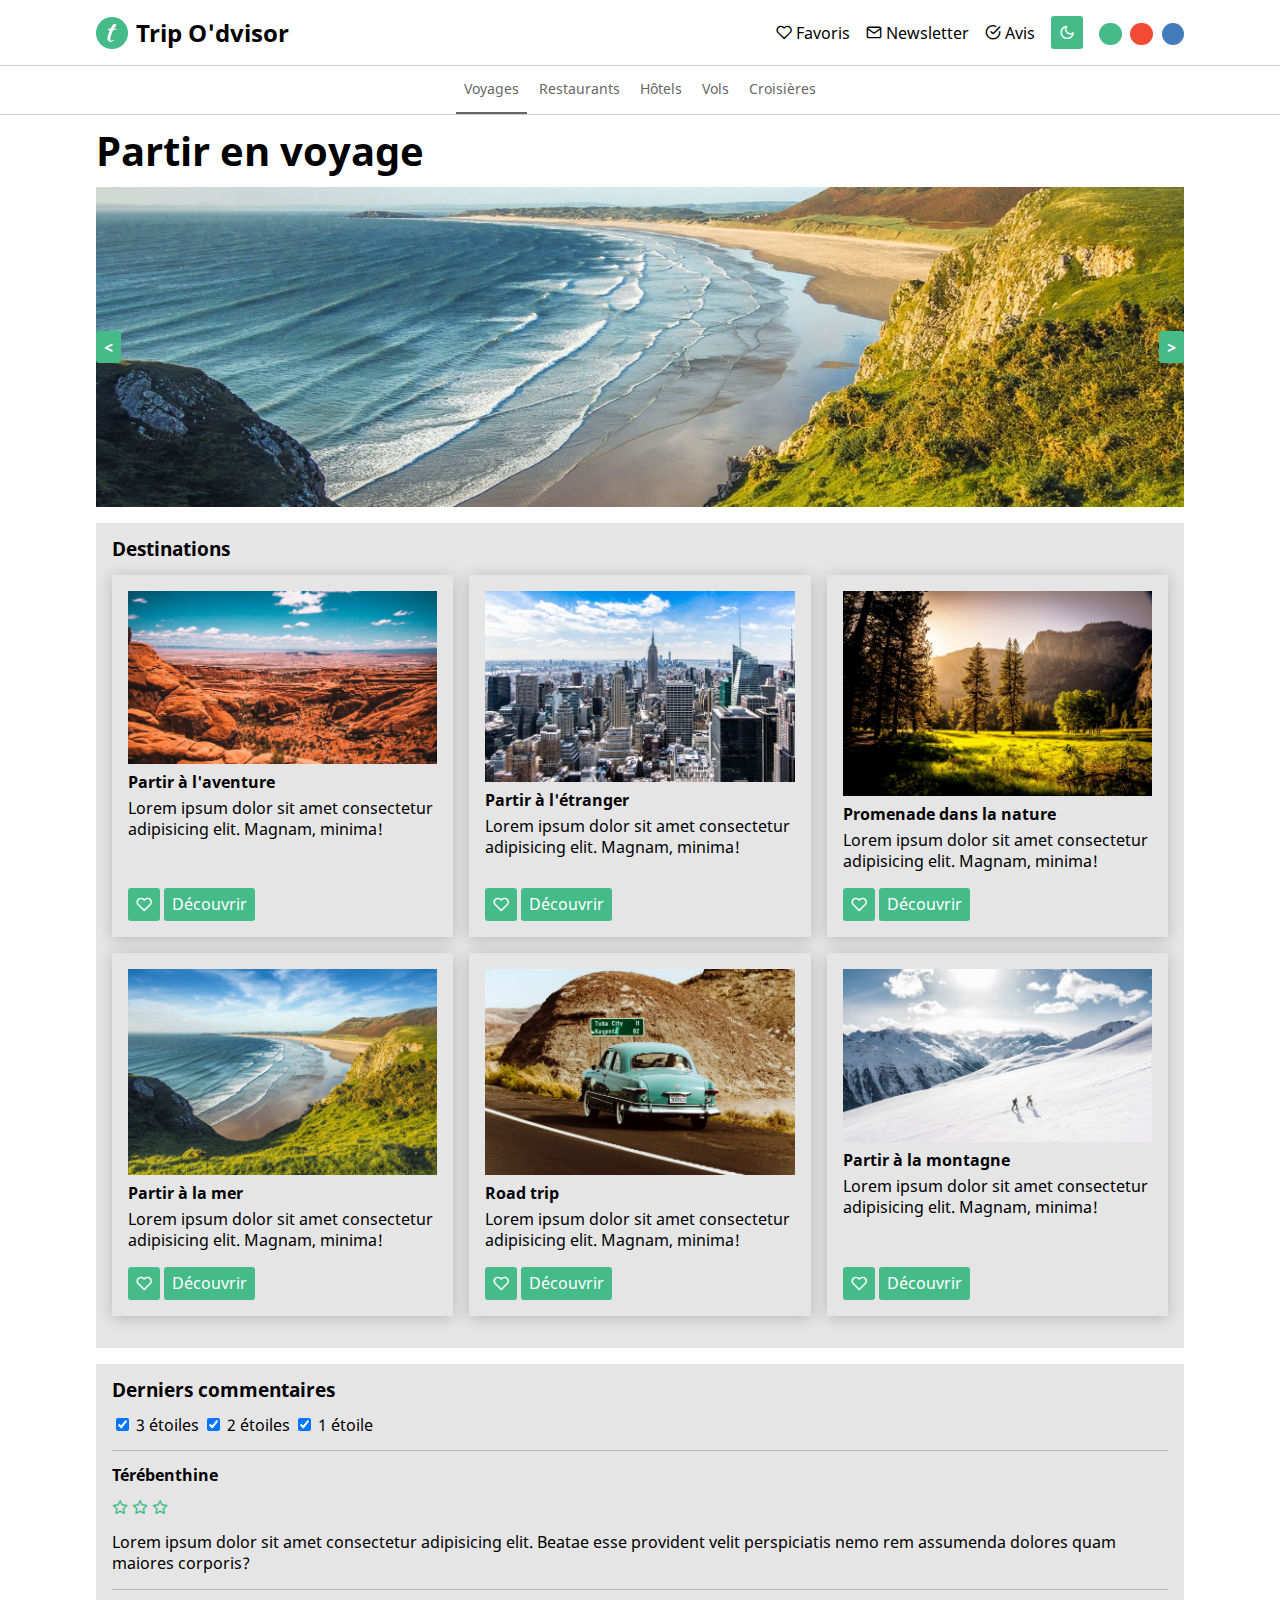
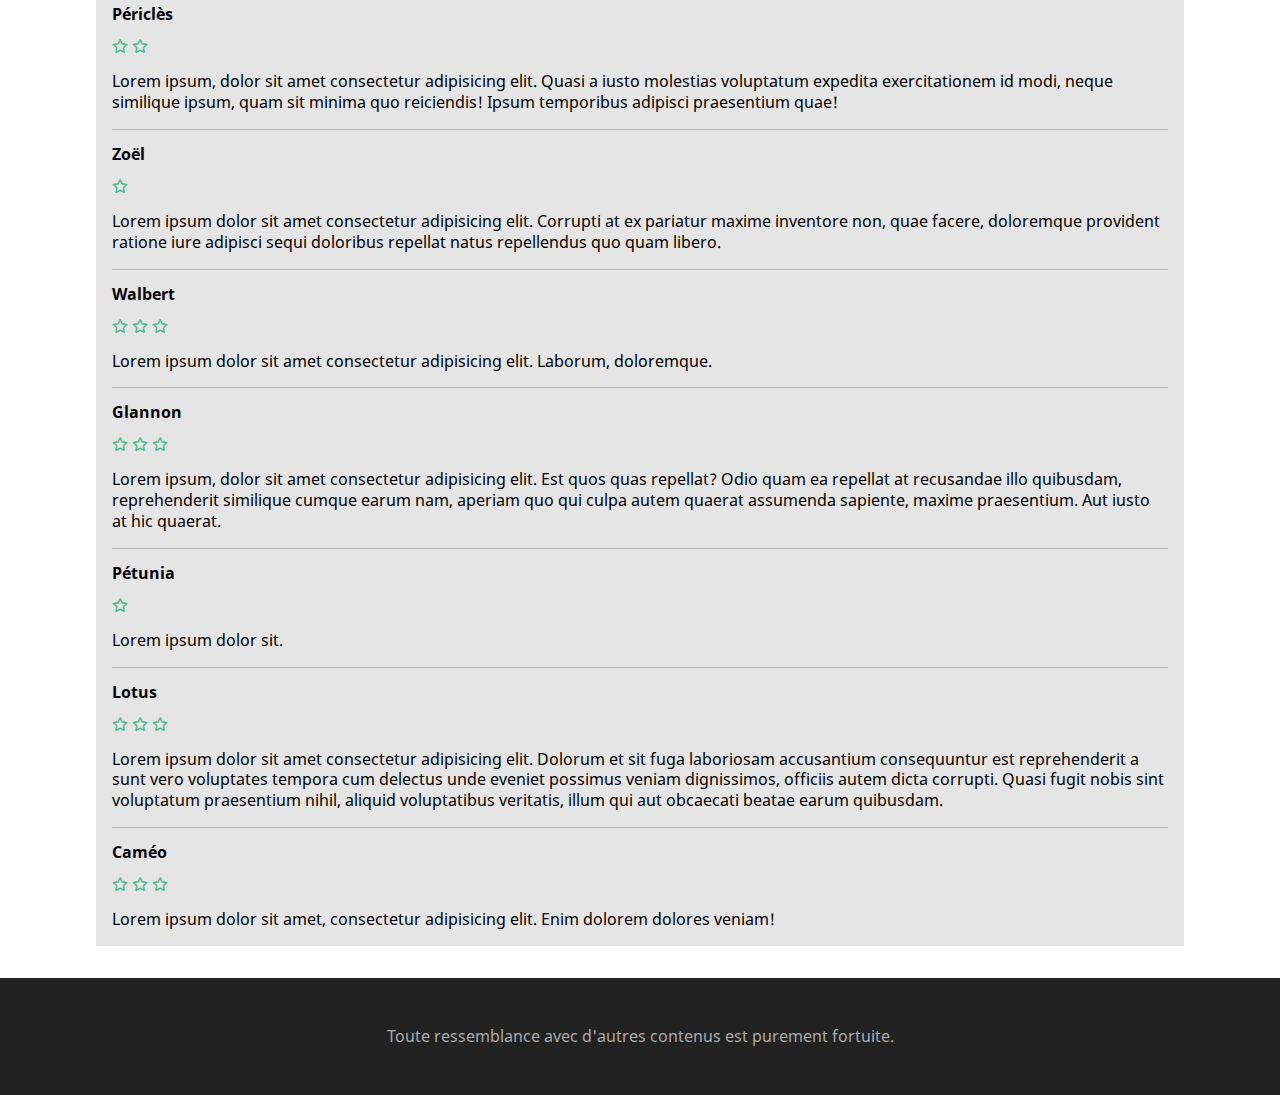
<file: app/TripOdvisor/index.html>
<!DOCTYPE html>
<html lang="fr">

<head>
  <meta charset="UTF-8">
  <meta name="viewport" content="width=device-width, initial-scale=1.0">
  <title>Trip O'dvisor</title>
  <link rel="stylesheet" href="css/reset.css">
  <link rel="stylesheet" href="css/fonts.css">
  <link rel="stylesheet" href="css/styles.css">
  <link rel="shortcut icon" href="img/favicon.ico" type="image/x-icon">
</head>

<body>

  <header class="header">
    <nav>
      <div class="header__part">
        <div class="container">
          <div class="header__flex">
            <a class="logo" href="">
              <img id="logoImage" class="logo__image" src="img/logo-theme-green.png" alt="">
              <span class="logo__title">Trip O'dvisor</span>
            </a>
            <div class="menu">
              <div class="menu__item"><i class="icon-heart"></i> Favoris</div>
              <div class="menu__item" id="newsletter-link"><i class="icon-mail"></i> Newsletter</div>
              <div class="menu__item"><i class="icon-check-circle"></i> Avis</div>
              <button id="theme-switch" class="btn" type="button" aria-label="Changer le thème"><i
                  class="icon-moon"></i></button>
              <div class="menu__color-switcher">
                <button id="theme-green" class="theme-button" type="button"
                  aria-label="Changer la couleur du thème"></button>
                <button id="theme-red" class="theme-button" type="button"
                  aria-label="Changer la couleur du thème"></button>
                <button id="theme-blue" class="theme-button" type="button"
                  aria-label="Changer la couleur du thème"></button>
              </div>
            </div>
          </div>
        </div>
      </div>
      <div class="header__part">
        <div class="container">
          <div class="submenu">
            <a class="submenu__item submenu__item--current" href="">Voyages</a>
            <a class="submenu__item" href="">Restaurants</a>
            <a class="submenu__item" href="">Hôtels</a>
            <a class="submenu__item" href="">Vols</a>
            <a class="submenu__item" href="">Croisières</a>
          </div>
        </div>
      </div>
    </nav>
  </header>

  <main class="container">
    <div class="content">
      <h1 class="content__title">Partir en voyage</h1>

      <section class="slider">
        <button class="btn slider__btn" type="button" aria-label="Précédent">&lt;</button>
        <button class="btn slider__btn" type="button" aria-label="Suivant">&gt;</button>
      </section>

      <section class="segment">
        <h2 class="segment__title">Destinations</h2>
        <div class="cards">
          <article class="card">
            <div class="card__content">
              <img class="card__image" src="img/canyon.jpg" alt="">
              <h3 class="card__title">Partir à l'aventure</h3>
              <p class="card__desc">Lorem ipsum dolor sit amet consectetur adipisicing elit. Magnam, minima!</p>
            </div>
            <div class="card__action">
              <button class="btn btn__like" type="button" aria-label="J'aime"><i class="icon-heart"></i></button> <a
                class="btn" href="">Découvrir</a>
            </div>
          </article>
          <article class="card">
            <div class="card__content">
              <img class="card__image" src="img/city.jpg" alt="">
              <h3 class="card__title">Partir à l'étranger</h3>
              <p class="card__desc">Lorem ipsum dolor sit amet consectetur adipisicing elit. Magnam, minima!</p>
            </div>
            <div class="card__action">
              <button class="btn btn__like" type="button" aria-label="J'aime"><i class="icon-heart"></i></button> <a
                class="btn" href="">Découvrir</a>
            </div>
          </article>
          <article class="card">
            <div class="card__content">
              <img class="card__image" src="img/nature.jpg" alt="">
              <h3 class="card__title">Promenade dans la nature</h3>
              <p class="card__desc">Lorem ipsum dolor sit amet consectetur adipisicing elit. Magnam, minima!</p>
            </div>
            <div class="card__action">
              <button class="btn btn__like" type="button" aria-label="J'aime"><i class="icon-heart"></i></button> <a
                class="btn" href="">Découvrir</a>
            </div>
          </article>
          <article class="card">
            <div class="card__content">
              <img class="card__image" src="img/ocean.jpg" alt="">
              <h3 class="card__title">Partir à la mer</h3>
              <p class="card__desc">Lorem ipsum dolor sit amet consectetur adipisicing elit. Magnam, minima!</p>
            </div>
            <div class="card__action">
              <button class="btn btn__like" type="button" aria-label="J'aime"><i class="icon-heart"></i></button> <a
                class="btn" href="">Découvrir</a>
            </div>
          </article>
          <article class="card">
            <div class="card__content">
              <img class="card__image" src="img/road.jpg" alt="">
              <h3 class="card__title">Road trip</h3>
              <p class="card__desc">Lorem ipsum dolor sit amet consectetur adipisicing elit. Magnam, minima!</p>
            </div>
            <div class="card__action">
              <button class="btn btn__like" type="button" aria-label="J'aime"><i class="icon-heart"></i></button> <a
                class="btn" href="">Découvrir</a>
            </div>
          </article>
          <article class="card">
            <div class="card__content">
              <img class="card__image" src="img/ski.jpg" alt="">
              <h3 class="card__title">Partir à la montagne</h3>
              <p class="card__desc">Lorem ipsum dolor sit amet consectetur adipisicing elit. Magnam, minima!</p>
            </div>
            <div class="card__action">
              <button class="btn btn__like" type="button" aria-label="J'aime"><i class="icon-heart"></i></button> <a
                class="btn" href="">Découvrir</a>
            </div>
          </article>
        </div>
      </section>

      <section class="segment">
        <h2 class="segment__title">Derniers commentaires</h2>
        <div class="filters">
          <span class="filter">
            <input type="checkbox" name="rating" value="3" id="rating-3" checked>
            <label for="rating-3">3 étoiles</label>
          </span>
          <span class="filter">
            <input type="checkbox" name="rating" value="2" id="rating-2" checked>
            <label for="rating-2">2 étoiles</label>
          </span>
          <span class="filter">
            <input type="checkbox" name="rating" value="1" id="rating-1" checked>
            <label for="rating-1">1 étoile</label>
          </span>
        </div>
        <article class="review" data-rating="3">
          <h3 class="review__title">Térébenthine</h3>
          <div class="review__stars">
            <i class="icon-star"></i>
            <i class="icon-star"></i>
            <i class="icon-star"></i>
          </div>
          <p>Lorem ipsum dolor sit amet consectetur adipisicing elit. Beatae esse provident velit perspiciatis nemo rem
            assumenda dolores quam maiores corporis?</p>
        </article>
        <article class="review" data-rating="2">
          <h3 class="review__title">Périclès</h3>
          <div class="review__stars">
            <i class="icon-star"></i>
            <i class="icon-star"></i>
          </div>
          <p>Lorem ipsum, dolor sit amet consectetur adipisicing elit. Quasi a iusto molestias voluptatum expedita
            exercitationem id modi, neque similique ipsum, quam sit minima quo reiciendis! Ipsum temporibus adipisci
            praesentium quae!</p>
        </article>
        <article class="review" data-rating="1">
          <h3 class="review__title">Zoël</h3>
          <div class="review__stars">
            <i class="icon-star"></i>
          </div>
          <p>Lorem ipsum dolor sit amet consectetur adipisicing elit. Corrupti at ex pariatur maxime inventore non, quae
            facere, doloremque provident ratione iure adipisci sequi doloribus repellat natus repellendus quo quam
            libero.</p>
        </article>
        <article class="review" data-rating="3">
          <h3 class="review__title">Walbert</h3>
          <div class="review__stars">
            <i class="icon-star"></i>
            <i class="icon-star"></i>
            <i class="icon-star"></i>
          </div>
          <p>Lorem ipsum dolor sit amet consectetur adipisicing elit. Laborum, doloremque.</p>
        </article>
        <article class="review" data-rating="3">
          <h3 class="review__title">Glannon</h3>
          <div class="review__stars">
            <i class="icon-star"></i>
            <i class="icon-star"></i>
            <i class="icon-star"></i>
          </div>
          <p>Lorem ipsum, dolor sit amet consectetur adipisicing elit. Est quos quas repellat? Odio quam ea repellat at
            recusandae illo quibusdam, reprehenderit similique cumque earum nam, aperiam quo qui culpa autem quaerat
            assumenda sapiente, maxime praesentium. Aut iusto at hic quaerat.</p>
        </article>
        <article class="review" data-rating="1">
          <h3 class="review__title">Pétunia</h3>
          <div class="review__stars">
            <i class="icon-star"></i>
          </div>
          <p>Lorem ipsum dolor sit.</p>
        </article>
        <article class="review" data-rating="3">
          <h3 class="review__title">Lotus</h3>
          <div class="review__stars">
            <i class="icon-star"></i>
            <i class="icon-star"></i>
            <i class="icon-star"></i>
          </div>
          <p>Lorem ipsum dolor sit amet consectetur adipisicing elit. Dolorum et sit fuga laboriosam accusantium
            consequuntur est reprehenderit a sunt vero voluptates tempora cum delectus unde eveniet possimus veniam
            dignissimos, officiis autem dicta corrupti. Quasi fugit nobis sint voluptatum praesentium nihil, aliquid
            voluptatibus veritatis, illum qui aut obcaecati beatae earum quibusdam.</p>
        </article>
        <article class="review" data-rating="3">
          <h3 class="review__title">Caméo</h3>
          <div class="review__stars">
            <i class="icon-star"></i>
            <i class="icon-star"></i>
            <i class="icon-star"></i>
          </div>
          <p>Lorem ipsum dolor sit amet, consectetur adipisicing elit. Enim dolorem dolores veniam!</p>
        </article>
      </section>

    </div>
  </main>

  <aside class="newsletter">
    <button class="newsletter__close btn" aria-label="Fermer" type="button">&Cross;</button>
    <h2 class="newsletter__title">Inscription à la newsletter</h2>
    <form action="" method="post">
      <input class="newsletter__field" type="email" required id="subscriber-email" placeholder="user@email.com"
        aria-label="Votre email">
      <button class="btn" type="submit">Valider</button>
    </form>
  </aside>

  <footer class="footer">
    <div class="container">
      <p>Toute ressemblance avec d'autres contenus est purement fortuite.</p>
    </div>
  </footer>


  <script src="js/messages.js"></script>
  <script src="js/destinations.js"></script>
  <script src="js/slider.js"></script>
  <script src="js/theme.js"></script>
  <script src="js/newsletter.js"></script>
</body>

</html>
</file>
<file: app/TripOdvisor/css/fonts.css>
/* text */
@font-face {
  font-family: 'Noto Sans';
  src: url('../fonts/NotoSans.woff') format('woff');
  font-weight: normal;
  font-style: normal;
  font-display: swap;
}

@font-face {
  font-family: 'Noto Sans';
  src: url('../fonts/NotoSans-Bold.woff') format('woff');
  font-weight: bold;
  font-style: normal;
  font-display: swap;
}

@font-face {
  font-family: 'Noto Sans';
  src: url('../fonts/NotoSans-Italic.woff') format('woff');
  font-weight: normal;
  font-style: italic;
  font-display: swap;
}

/* icons */
@font-face {
  font-family: 'icomoon';
  src:  url('../fonts/icomoon.woff?eu0ody') format('woff');
  font-weight: normal;
  font-style: normal;
  font-display: block;
}

[class^="icon-"], [class*=" icon-"] {
  font-family: 'icomoon' !important;
  speak: never;
  font-style: normal;
  font-weight: normal;
  font-variant: normal;
  text-transform: none;
  line-height: 1;
  -webkit-font-smoothing: antialiased;
  -moz-osx-font-smoothing: grayscale;
}

.icon-check-circle:before {
  content: "\e900";
}
.icon-heart:before {
  content: "\e901";
}
.icon-mail:before {
  content: "\e902";
}
.icon-map-pin:before {
  content: "\e903";
}
.icon-moon:before {
  content: "\e904";
}
.icon-star:before {
  content: "\e905";
}
.icon-sun:before {
  content: "\e906";
}
</file>
<file: app/TripOdvisor/css/styles.css>
/* common */
@keyframes pop {
  0% {
    transform: scale(.5);
    opacity: 0;
  }
  100% {
    transform: scale(1);
    opacity: 1;
  }
}

html {
  --theme-green-main: #4b8;
  --theme-green-alt: #296;
  --theme-red-main: rgb(243, 74, 52);
  --theme-red-alt: rgb(207, 52, 31);
  --theme-blue-main: rgb(68, 124, 187);
  --theme-blue-alt: rgb(48, 103, 165);

  --color-main: var(--theme-green-main);
  --color-alt: var(--theme-green-alt);
  --border-normal: 1px solid rgba(0, 0, 0, .2);
  --color-bg: white;
  --color-opacity: rgba(0, 0, 0, .1);
}

body {
  font-family: 'Noto Sans', sans-serif;
  transition: background-color .3s;
}

a:hover {
  color: var(--color-alt);
}

p {
  line-height: 1.3;
}

.container {
  width: 96%;
  max-width: 70em;
  margin: 0 auto;
}

.btn {
  background-color: var(--color-main);
  border: 0;
  border-radius: 3px;
  color: white;
  padding: 0.5rem;
  display: inline-block;
}

.btn:hover, .btn:focus {
  background-color: var(--color-alt);
  color: white;
}

.message {
  padding: 1rem;
  border-radius: 3px;
  background-color: rgb(250, 228, 185);
  color:rgb(109, 76, 18);
  margin-bottom: 1rem;
}

/* top */
.header__part {
  border-bottom: var(--border-normal);
}

.header__flex {
  padding: 1rem;
  display: flex;
  flex-direction: column;
  align-items: center;
}

.logo {
  font-weight: bold;
  display: flex;
  align-items: center;
  font-size: 1.5em;
}

.logo__image {
  margin-right: 0.5rem;
}

.menu {
  display: flex;
  align-items: center;
}
.theme-button {
  border: 0;
  border-radius: 50%;
  color: white;
  padding: .7rem;
  display: inline-block;
  margin-left: .3rem;
}
.menu__color-switcher {
  margin-left: .7rem;
}
#theme-red {
  background-color: var(--theme-red-main);
}
#theme-blue {
  background-color: var(--theme-blue-main);
}
#theme-green {
  background-color: var(--theme-green-main);
}
#theme-red:hover {
  background-color: var(--theme-red-alt);
}
#theme-blue:hover {
  background-color: var(--theme-blue-alt);
}
#theme-green:hover {
  background-color: var(--theme-green-alt);
}
.menu__item {
  margin-right: 1rem;
  cursor: pointer;
}

.submenu {
  text-align: center;
  color: #666;
  font-size: 0.9em;
}

.submenu__item {
  padding: 1rem 0.5rem;
  display: inline-block;
}

.submenu__item--current {
  border-bottom: 2px solid #666;
}

/* content */
.content {
  padding: 1rem;
}

.content__title {
  font-size: 2.5em;
  font-weight: bold;
  margin-bottom: 1rem;
}

.segment {
  padding: 1rem;
  margin: 1rem 0;
  background-color: var(--color-opacity);
}

.segment__title {
  font-weight: bold;
  font-size: 1.2em;
  margin-bottom: 1rem;
}

.cards {
  display: flex;
  flex-wrap: wrap;
  justify-content: space-between;
}

.card {
  padding: 1rem;
  width: 100%;
  box-shadow: 0 2px 15px rgba(0, 0, 0, 0.2);
  margin-bottom: 1rem;
  display: flex;
  flex-direction: column;
  justify-content: space-between;
}

.card__title {
  margin: 0.5rem 0;
  font-weight: bold;
}

.card__action {
  margin-top: 1rem;
  display: flex;
}

.card__action .btn {
  margin-right: 0.25rem;
}

/* slider */
.slider {
  position: relative;
  height: 20em;
  display: flex;
  align-items: center;
  justify-content: space-between;
}

.slider__img {
  position: absolute;
  top: 0;
  left: 0;
  width: 100%;
  height: 100%;
  object-fit: cover;
  opacity: 0;
  transition: opacity .3s;
}

.slider__img--current {
  opacity: 1;
  z-index: 1;
}

.slider__btn {
  position: relative;
  z-index: 2;
  font-weight: bold;
}

/* bonus slider nav */
.slider__nav {
  position: absolute;
  display: flex;
  justify-content: center;
  left: 0;
  bottom: 0;
  width: 100%;
  z-index: 2;
}

.slider__nav-item {
  border: 0;
  padding: 0;
  margin: 0.5em;
  width: 0.5em;
  height: 0.5em;
  border-radius: 50%;
  background-color: white;
}

/* filters & reviews */

.review {
  margin-top: 1rem;
  border-top: var(--border-normal);
  padding-top: 1rem;
}

.review--hidden {
  display: none;
}

.review__title {
  font-weight: bold;
}

.review__stars {
  margin: 1rem 0;
  color: var(--color-main);
}

/* newletter */

.newsletter {
  position: fixed;
  z-index: 9;
  right:0;
  bottom: 0;
  background-color: var(--color-bg);
  box-shadow: 0 0 15px rgba(0, 0, 0, 0.2);
  border: var(--border-normal);
  padding: 2rem;
  width: 25em;
  max-width: 100%;
  display: none;
}

.newsletter--on {
  display: block;
  animation: .3s 0s 1 pop;
}

.newsletter__title {
  font-weight: bold;
  margin-bottom: 1rem;
}

.newsletter__field {
  border: var(--border-normal);
  padding: 0.25rem;
  border-radius: 5px;
}

.newsletter__close {
  position: absolute;
  right: 0;
  top: 0;
}

/* bottom */
.footer {
  background-color: #222;
  color: #aaa;
  text-align: center;
  padding: 3rem 1rem;
}

/* dark mode */
.theme-dark {
  color: white;
  background-color: rgb(22, 22, 22);
  --border-normal: 1px solid rgba(255, 255, 255, .2);
  --color-bg: rgb(15, 15, 15);
  --color-opacity: rgba(255, 255, 255, .1);
}

.theme-dark #theme-switch .icon-moon::before {
  content: "\e906";
}

.theme-green {
  --color-main: var(--theme-green-main);
  --color-alt: var(--theme-green-alt);
}
.theme-red {
  --color-main: var(--theme-red-main);
  --color-alt: var(--theme-red-alt);
}
.theme-blue {
  --color-main: var(--theme-blue-main);
  --color-alt: var(--theme-blue-alt);
}

/* responsive */
@media screen and (min-width: 40em) {
  .header__flex {
    flex-direction: row;
    justify-content: space-between;
    align-items: center;
  }

  .card {
    width: calc((100% - 1rem) / 2);
  }
}

@media screen and (min-width: 60em) {
  .card {
    width: calc((100% - 2rem) / 3);
  }
}
</file>
